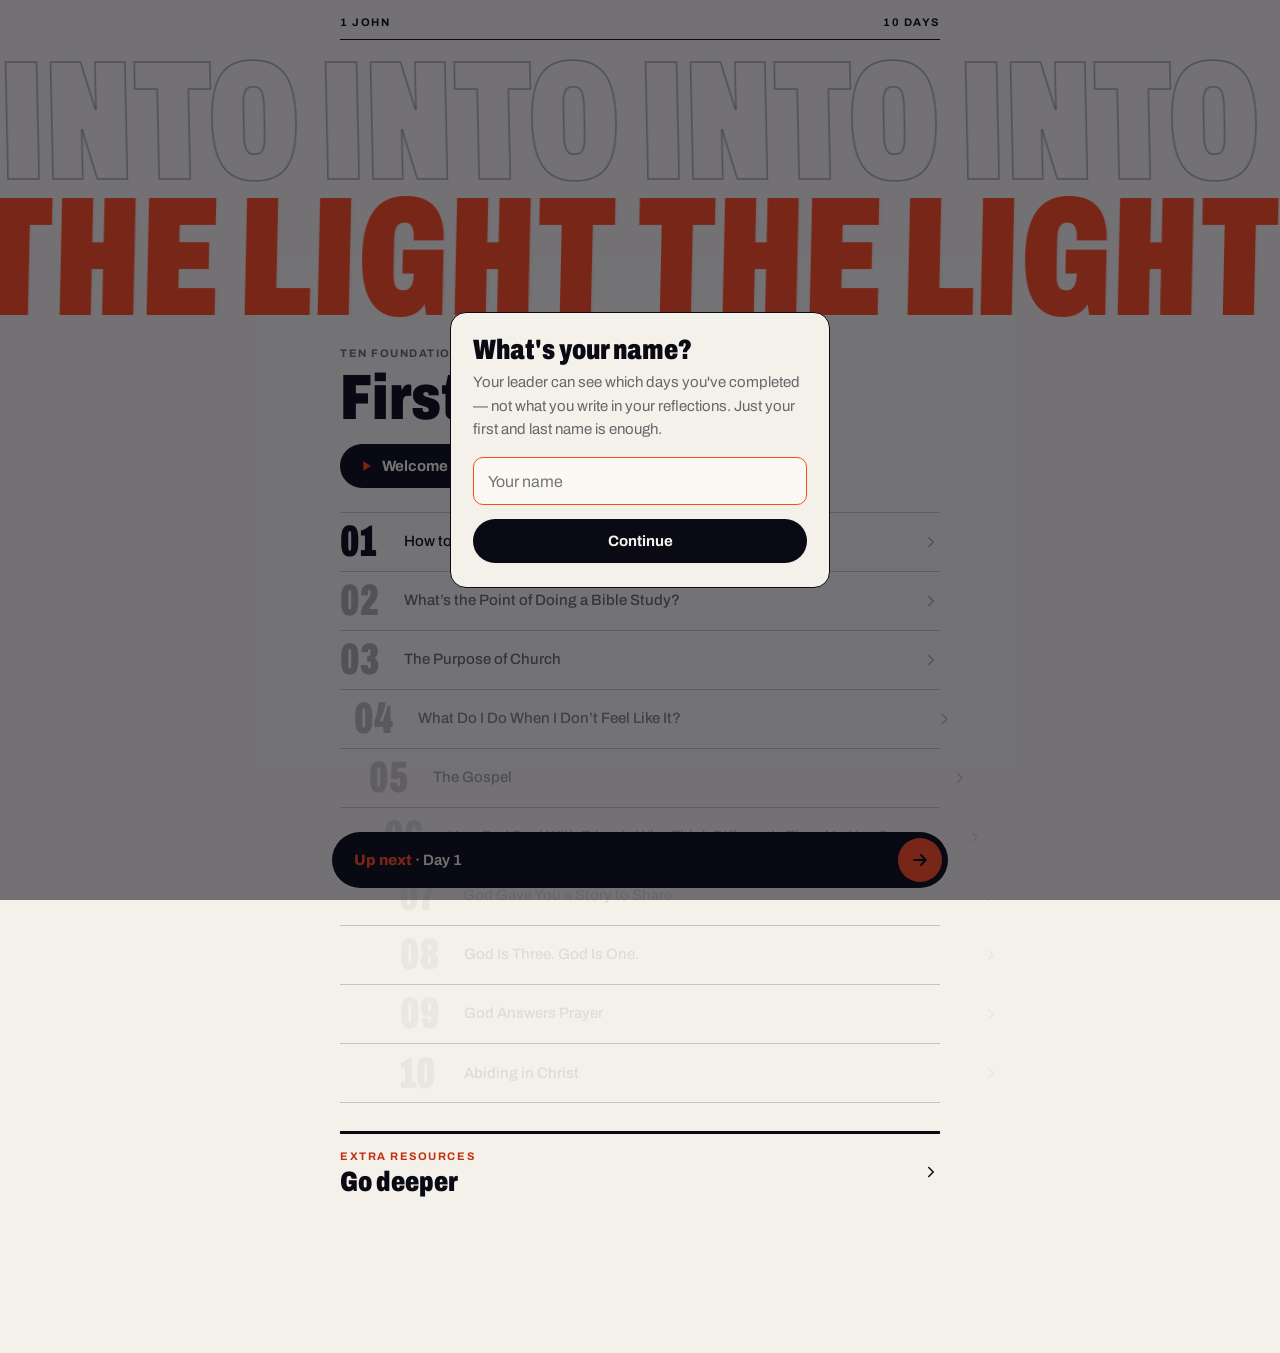
<file: index.html>
<!DOCTYPE html>
<html lang="en">
<head>
<meta charset="UTF-8">
<meta name="viewport" content="width=device-width, initial-scale=1, viewport-fit=cover">
<title>First 10 Days &mdash; A Bible Study</title>
<meta name="description" content="A 10-day Bible study walking through 1 John.">
<meta name="theme-color" content="#F4F1EA">

<link rel="manifest" href="manifest.json">
<link rel="icon" href="icons/favicon-32.png" sizes="32x32">
<link rel="icon" href="icons/icon-192.png" sizes="192x192">
<link rel="apple-touch-icon" href="icons/apple-touch-icon.png">
<meta name="apple-mobile-web-app-capable" content="yes">
<meta name="apple-mobile-web-app-status-bar-style" content="default">
<meta name="apple-mobile-web-app-title" content="First 10 Days">

<link rel="preconnect" href="https://fonts.googleapis.com">
<link rel="preconnect" href="https://fonts.gstatic.com" crossorigin>
<link href="https://fonts.googleapis.com/css2?family=Archivo:wdth,wght@62..125,100..900&family=Courier+Prime&display=swap" rel="stylesheet">

<link rel="stylesheet" href="style.css">
</head>
<body>
<div id="app"></div>

<script src="data.js"></script>
<script src="tracking-config.js"></script>
<script src="format.js"></script>
<script src="motion.js"></script>
<script src="app.js"></script>
</body>
</html>
</file>
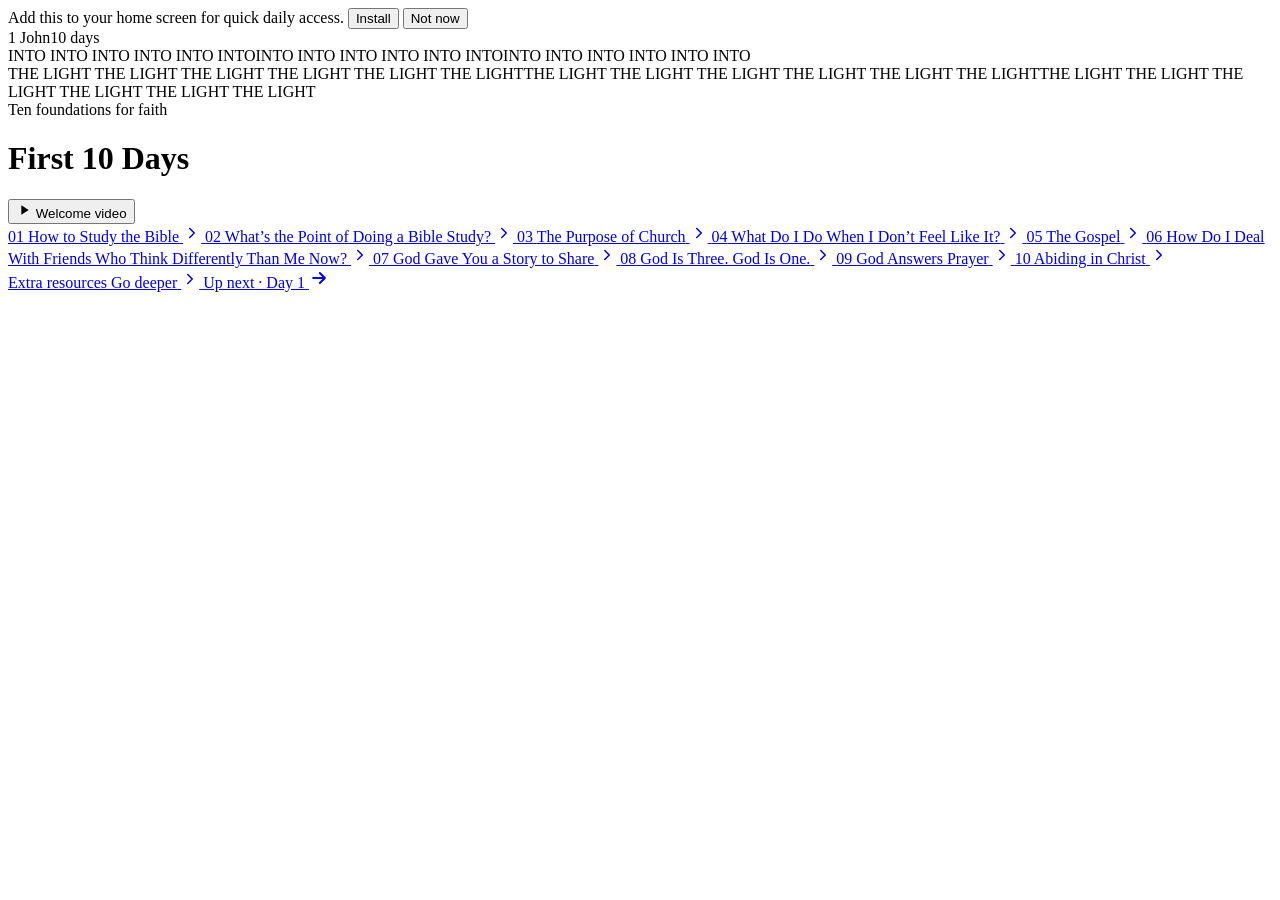
<file: tests/boot-sw.html>
<!DOCTYPE html>
<html lang="en">
<head>
<meta charset="UTF-8">
<title>First 10 Days — service worker registration</title>
</head>
<body>
<div id="app"></div>

<script>
  // Stand in for the browser's service worker so the test can see what
  // the app asks to register (this machine's browsers refuse real ones).
  window.__swCalls = [];
  Object.defineProperty(navigator, 'serviceWorker', {
    configurable: true,
    value: { register: (url) => { window.__swCalls.push(url); return Promise.resolve({}); } }
  });
</script>
<script src="../data.js"></script>
<script src="../format.js"></script>
<script src="../motion.js"></script>
<script src="../app.js"></script>
</body>
</html>
</file>
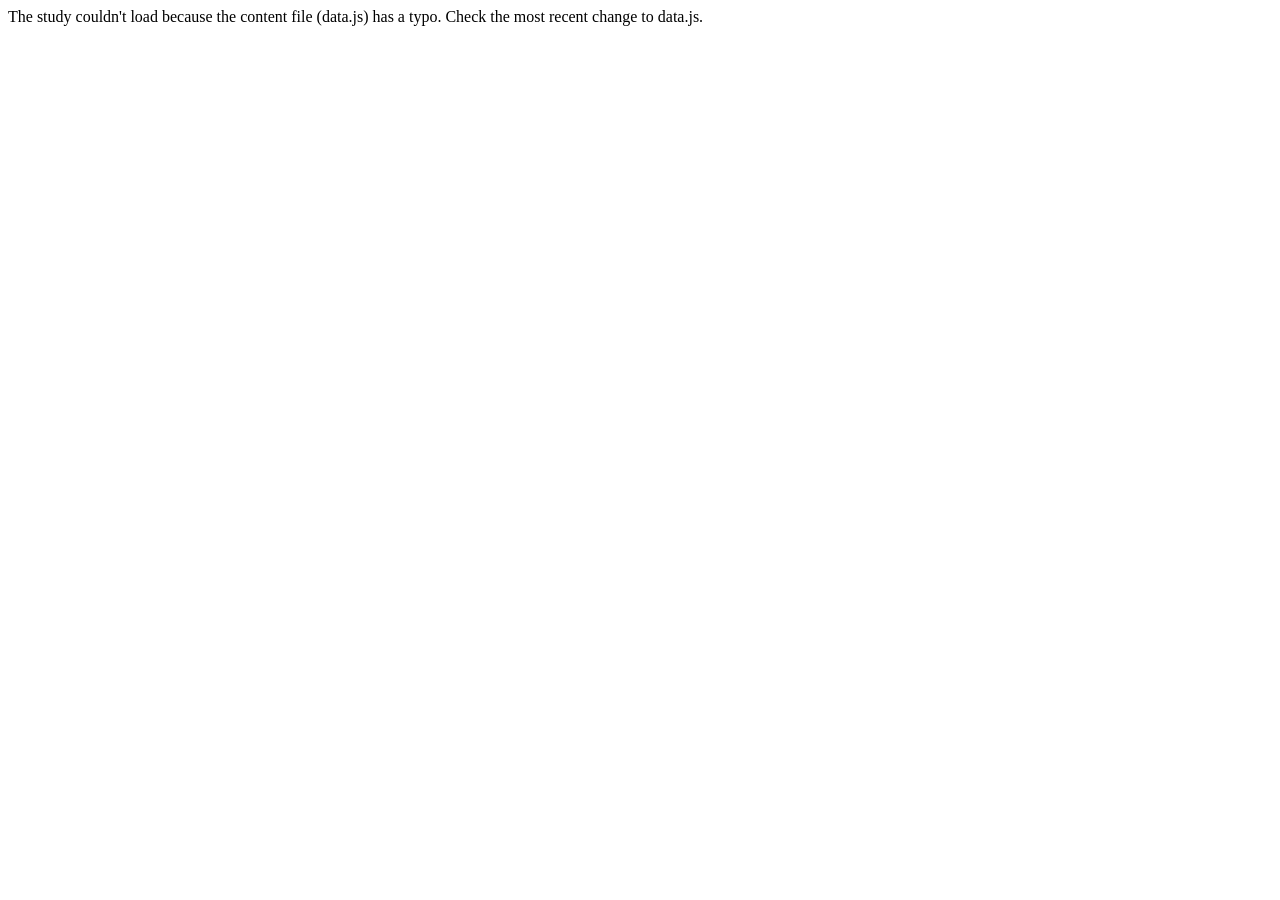
<file: tests/broken-data.html>
<!DOCTYPE html>
<html lang="en">
<head>
<meta charset="UTF-8">
<title>First 10 Days — data.js missing</title>
</head>
<body>
<div id="app"></div>

<script src="../format.js"></script>
<script src="../motion.js"></script>
<script src="../app.js"></script>
</body>
</html>
</file>
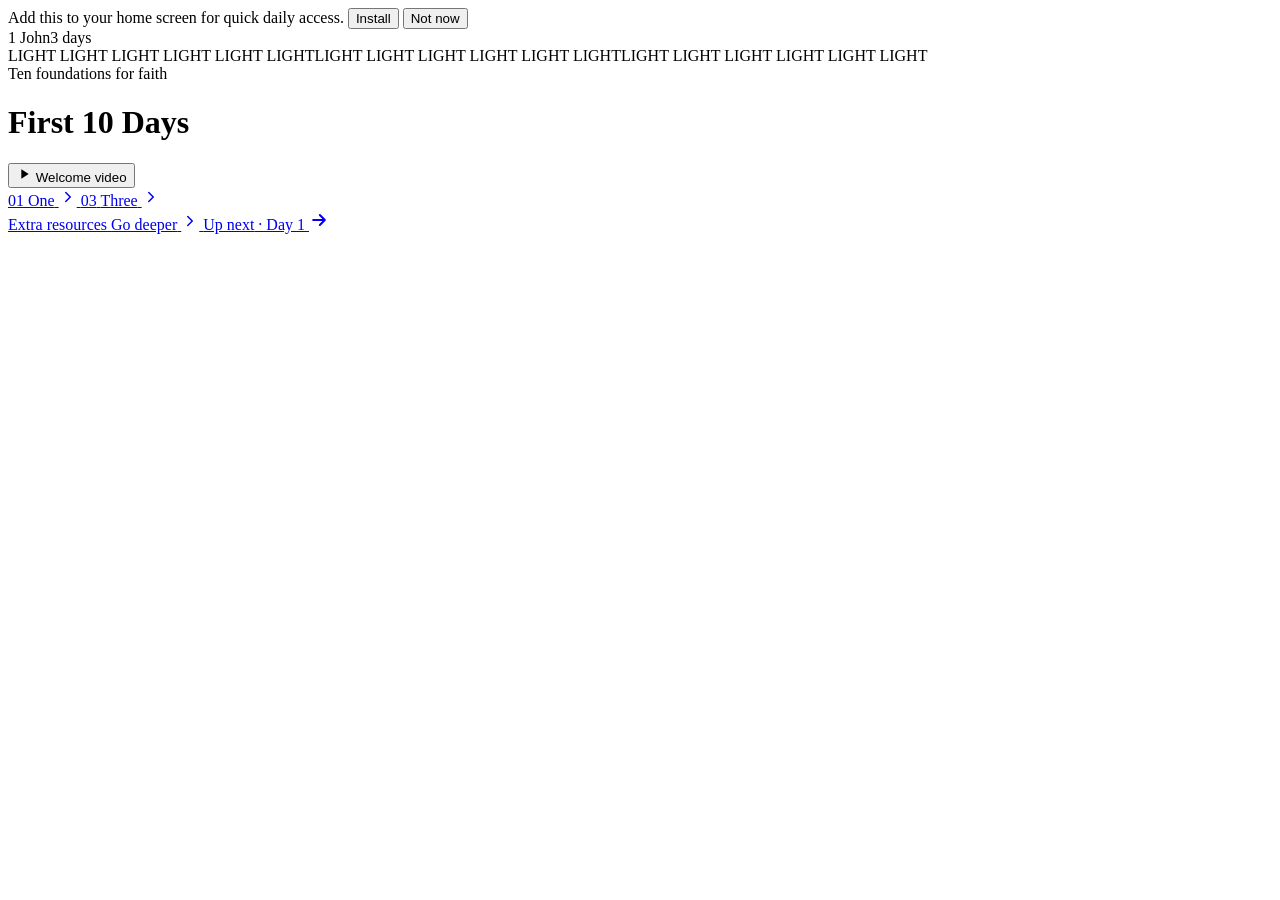
<file: tests/day-gap.html>
<!DOCTYPE html>
<html lang="en">
<head>
<meta charset="UTF-8">
<title>First 10 Days — a gap in the list of days</title>
</head>
<body>
<div id="app"></div>

<script>
  // Stands in for a data.js with a doubled comma between two days: the
  // file loads, but the list has an empty slot where a day should be, and
  // drawing the day after it fails.
  const WELCOME_VIDEO_ID = null;
  const BOOK_NAME = "1 John";
  const HOME_WORDS = ["Light"];
  const PROGRESS_SHEET_URL = "";
  const MAPS_PROMPTS = [];
  const DAYS = [
    { day: 1, passage: "1 John 1:1-4", topic: "One", study: "", reflections: [], reflectionQuestion: null },
    ,
    { day: 3, passage: "1 John 2:7-14", topic: "Three", study: "", reflections: [], reflectionQuestion: null }
  ];
  const RESOURCES = [];
</script>
<script src="../format.js"></script>
<script src="../motion.js"></script>
<script src="../app.js"></script>
</body>
</html>
</file>
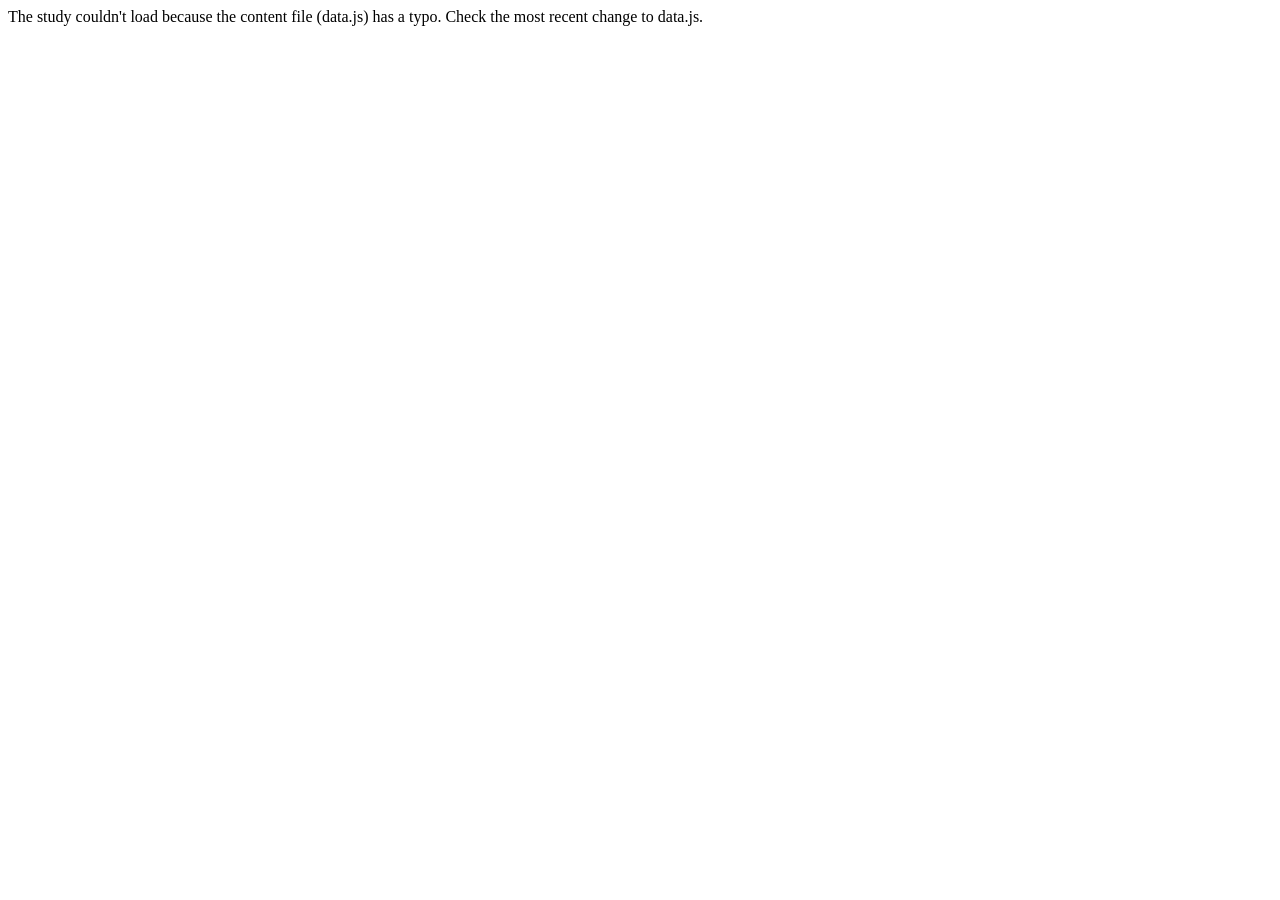
<file: tests/runtime-typo-resources.html>
<!DOCTYPE html>
<html lang="en">
<head>
<meta charset="UTF-8">
<title>First 10 Days — data.js throws after the days</title>
</head>
<body>
<div id="app"></div>

<script>
  // Stands in for a data.js whose days are fine but whose resources list
  // has a misspelled name in it: DAYS loads, RESOURCES never does.
  const WELCOME_VIDEO_ID = null;
  const BOOK_NAME = "1 John";
  const HOME_WORDS = ["Light"];
  const PROGRESS_SHEET_URL = "";
  const MAPS_PROMPTS = [];
  const DAYS = [{ day: 1, passage: "1 John 1:1-4", topic: "Test", study: "", reflections: [], reflectionQuestion: null }];
  const RESOURCES = [TYPO_NOT_DEFINED];
</script>
<script src="../format.js"></script>
<script src="../motion.js"></script>
<script src="../app.js"></script>
</body>
</html>
</file>
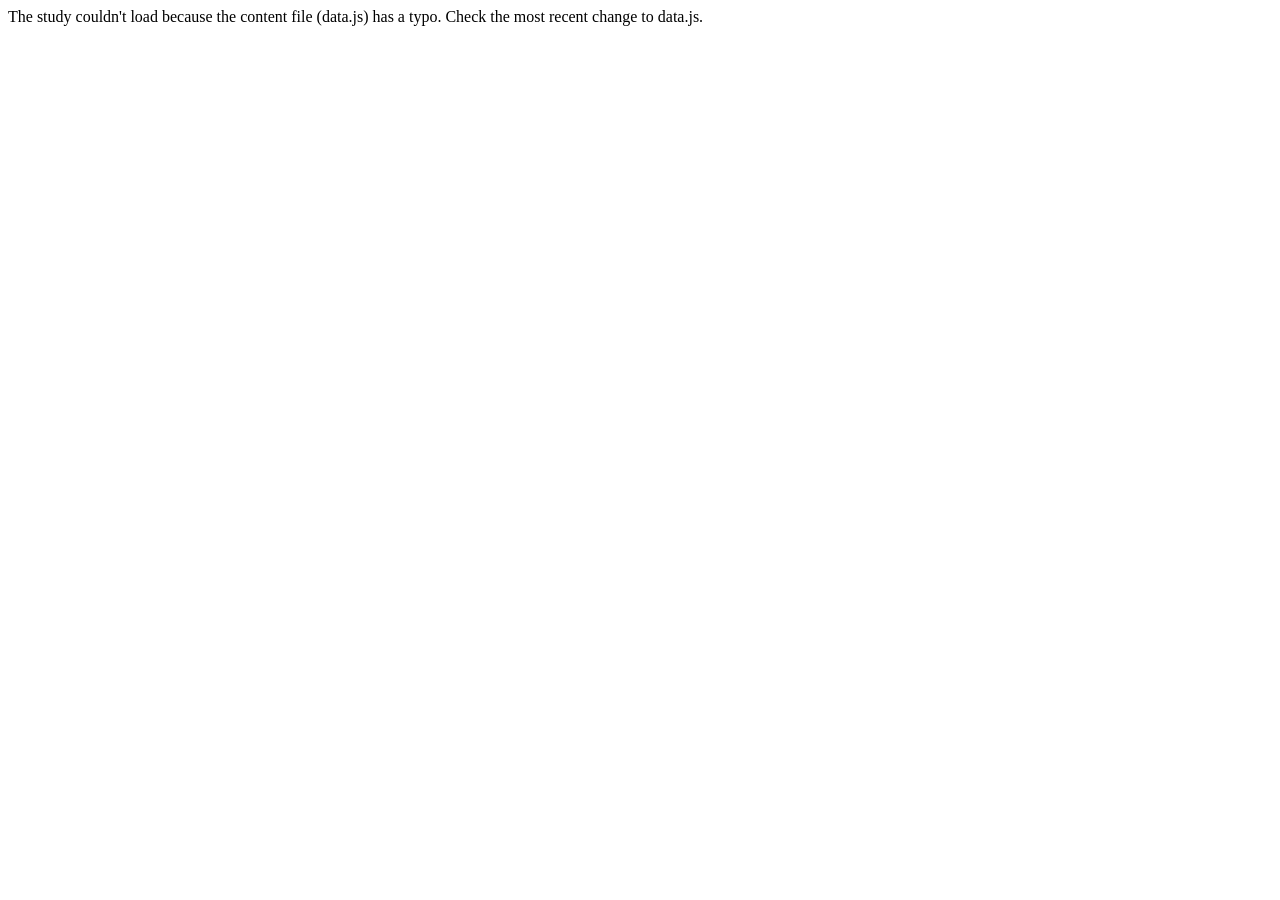
<file: tests/runtime-typo.html>
<!DOCTYPE html>
<html lang="en">
<head>
<meta charset="UTF-8">
<title>First 10 Days — data.js throws while loading</title>
</head>
<body>
<div id="app"></div>

<script>
  // Stands in for a data.js with a misspelled name in it: the file parses,
  // but throws while running, which leaves DAYS permanently uninitialized.
  const DAYS = [TYPO_NOT_DEFINED];
</script>
<script src="../format.js"></script>
<script src="../motion.js"></script>
<script src="../app.js"></script>
</body>
</html>
</file>
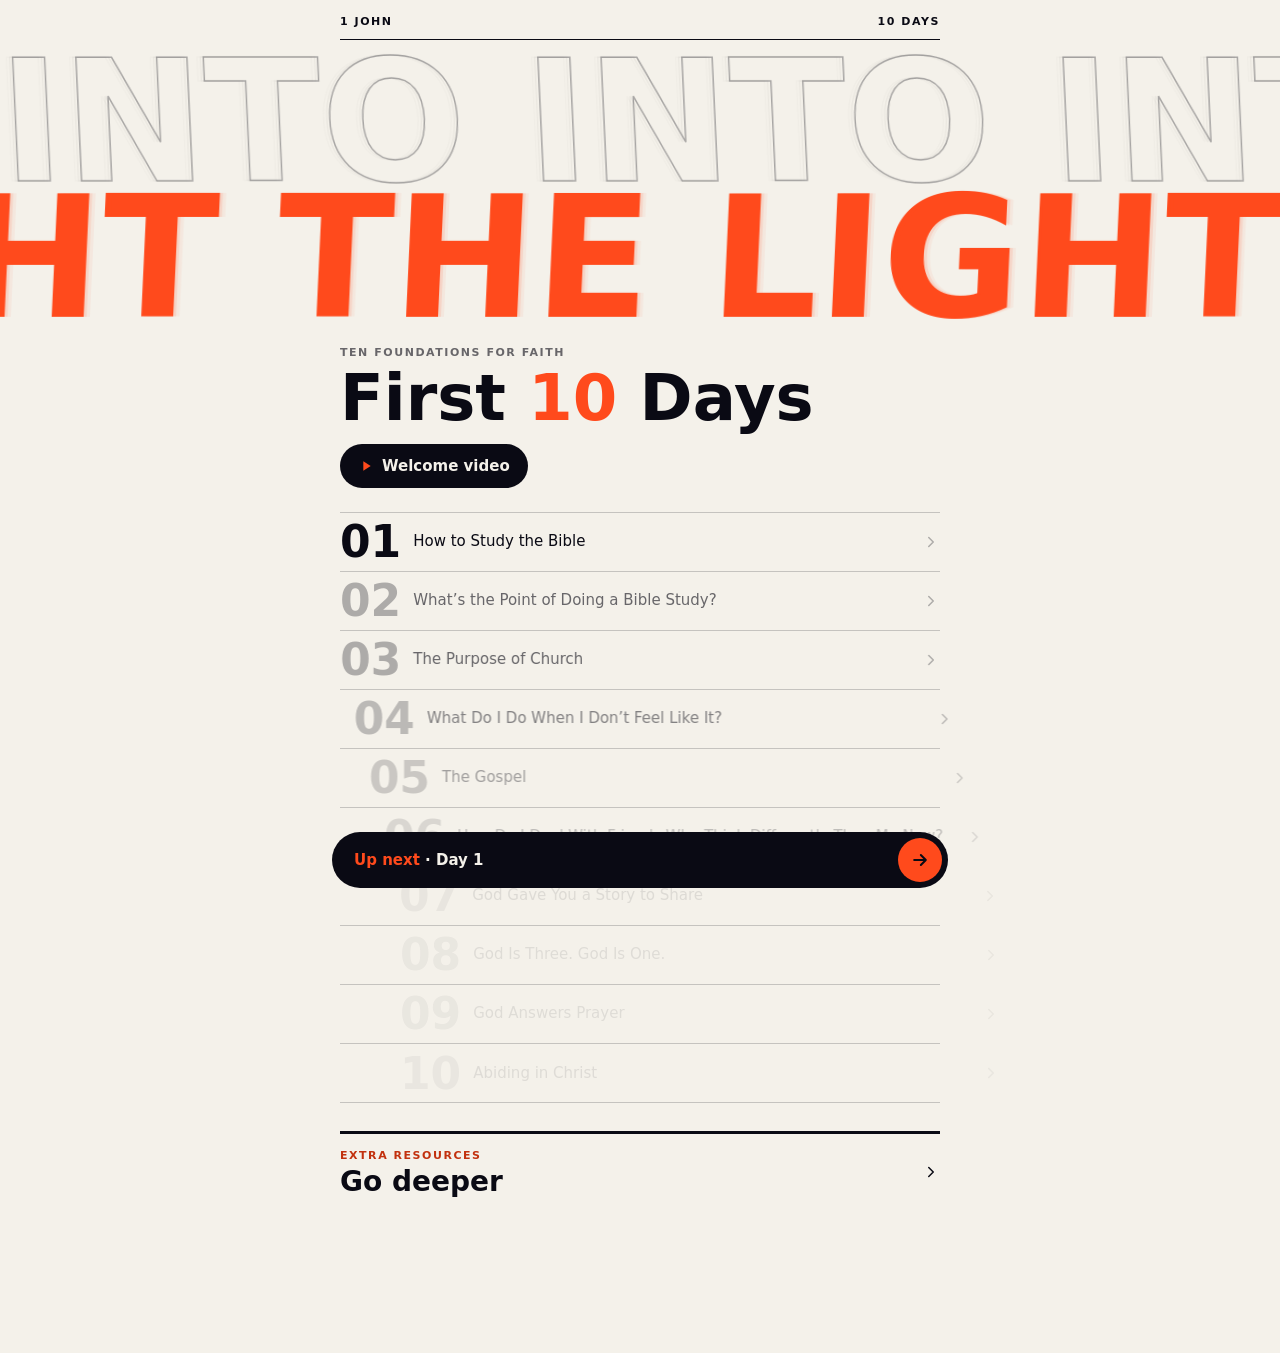
<file: tests/word-rows.html>
<!DOCTYPE html>
<html lang="en">
<head>
<meta charset="UTF-8">
<meta name="viewport" content="width=device-width, initial-scale=1">
<title>First 10 Days — the giant word rows</title>
<link rel="stylesheet" href="../style.css">
</head>
<body>
<div id="app"></div>

<script>
  // The real app and stylesheet, minus the offline cache (and with no
  // tracking-config.js, so nothing is sent to the progress sheet).
  Object.defineProperty(navigator, 'serviceWorker', {
    configurable: true,
    value: { register: () => Promise.resolve({}) }
  });
</script>
<script src="../data.js"></script>
<script src="../format.js"></script>
<script src="../motion.js"></script>
<script src="../app.js"></script>
</body>
</html>
</file>
<file: style.css>
/* ==========================================================
   FIRST 10 DAYS — Stylesheet ("Poster")

   Design tokens
   - Paper          #F4F1EA  page background
   - Paper raised   #FBF9F4  answer boxes and inputs
   - Ink            #0A0A14  text, rules, primary buttons
   - Vermilion      #FF4A1C  the one accent — shapes, fills, giant
                             words, bullets. Display size only: it's
                             about 3:1 on paper, too light for small text.
   - Vermilion text #C2310E  small vermilion text and links (≈5:1)
   Text on a vermilion fill is always ink.

   Type: Archivo at three widths — 62% for the giant words and day
   numbers, 75% for titles and headings, 100% for everything you read.

   Motion: the moving parts read CSS variables that motion.js writes
   (--p, --k, --v, --va) and only ever touch transform and opacity.
   ========================================================== */

:root {
  --paper: #F4F1EA;
  --paper-raised: #FBF9F4;
  --ink: #0A0A14;
  --ink-60: rgba(10, 10, 20, 0.6);
  --ink-30: rgba(10, 10, 20, 0.3);
  --rule: rgba(10, 10, 20, 0.2);
  --vermilion: #FF4A1C;
  --vermilion-text: #C2310E;

  --font: 'Archivo', system-ui, sans-serif;
  --gutter: 20px;
  --max-width: 640px;

  --ease-out: cubic-bezier(.2, .8, .2, 1);
  --ease-inout: cubic-bezier(.7, 0, .2, 1);
}

* { box-sizing: border-box; }

/* Nothing scrolls sideways. "clip" does that without turning the page into
   its own scrolling box, which would stop anything (like Day 5's bridge
   drawing) from staying pinned at the top; older browsers use "hidden". */
html, body {
  margin: 0;
  padding: 0;
  overflow-x: hidden;
  overflow-x: clip;
}

/* Biró Script (ingoFonts, Ingo Zimmermann), used with permission: the
   handwriting in Day 5's bridge drawing. */
@font-face {
  font-family: 'Biro Script';
  src: url('fonts/biro-script.otf') format('opentype');
  font-display: swap;
}

html { -webkit-text-size-adjust: 100%; }

body {
  min-height: 100vh;
  min-height: 100dvh;
  background: var(--paper);
  color: var(--ink);
  font-family: var(--font);
  font-size: 16px;
  line-height: 1.5;
  -webkit-font-smoothing: antialiased;
}

h1, h2, h3 {
  margin: 0;
  font-family: inherit;
  color: var(--ink);
}

a { color: inherit; }

#app {
  max-width: var(--max-width);
  margin: 0 auto;
  padding:
    calc(14px + env(safe-area-inset-top))
    max(var(--gutter), env(safe-area-inset-right))
    calc(48px + env(safe-area-inset-bottom))
    max(var(--gutter), env(safe-area-inset-left));
  min-height: 100vh;
  min-height: 100dvh;
}

:focus-visible {
  outline: 2px solid var(--vermilion-text);
  outline-offset: 3px;
}

:focus:not(:focus-visible) { outline: none; }

/* ---------- Type ---------- */

.t-giant {
  font-stretch: 62%;
  font-weight: 900;
  line-height: .9;
}

.t-condensed {
  font-stretch: 75%;
  font-weight: 900;
  line-height: .95;
}

.label {
  font-weight: 700;
  font-size: 11px;
  letter-spacing: .14em;
  text-transform: uppercase;
}

/* ---------- Buttons ---------- */

.btn-pill {
  display: inline-flex;
  align-items: center;
  justify-content: center;
  gap: 8px;
  min-height: 44px;
  padding: 0 18px;
  border: none;
  border-radius: 999px;
  background: var(--ink);
  color: var(--paper);
  font-family: var(--font);
  font-size: 15px;
  font-weight: 700;
  text-decoration: none;
  cursor: pointer;
}

.btn-pill--accent {
  background: var(--vermilion);
  color: var(--ink);
}

/* ---------- Masthead ---------- */

.masthead {
  display: flex;
  justify-content: space-between;
  gap: 12px;
  padding-bottom: 8px;
}

.masthead-rule {
  height: 1.5px;
  background: var(--ink);
  transform-origin: left;
}

/* ---------- Giant word rows ----------
   Full-bleed rows of repeated words that slide as you scroll and smear
   when you scroll fast. Purely decorative (aria-hidden in the markup). */

.word-rows {
  position: relative;
  width: 100vw;
  margin-left: calc(50% - 50vw);
  overflow: hidden;
  pointer-events: none;
}

.word-row {
  position: relative;
  white-space: nowrap;
}

.word-row--outline {
  color: transparent;
  -webkit-text-stroke: 1.5px rgba(10, 10, 20, 0.32);
}

.word-row--solid { color: var(--vermilion); }

[data-drift="left"] {
  --dir: 1;
  transform: translateX(calc(var(--p, 0) * -150px)) skewX(calc(var(--v, 0) * -12deg));
}

/* The red rows end flush with the right edge, mirroring the outlined rows
   that start flush with the left, so each can slide in from its own side
   and settle against it. The row is sized to its text, so 100% here is
   the text's width. */
[data-drift="right"] {
  --dir: -1;
  width: max-content;
  transform: translateX(calc(100vw - 100% + var(--p, 0) * 150px)) skewX(calc(var(--v, 0) * 12deg));
}

/* The smear: two faint copies that trail the row only while it's moving fast. */
.word-ghost {
  position: absolute;
  left: 0;
  top: 0;
}

.word-ghost--1 {
  opacity: calc(var(--va, 0) * .5);
  transform: translateX(calc(var(--v, 0) * var(--dir) * 14px));
}

.word-ghost--2 {
  opacity: calc(var(--va, 0) * .25);
  transform: translateX(calc(var(--v, 0) * var(--dir) * 28px));
}

/* Pull quotes slide in once when reached. Without motion (Reduce Motion,
   or if motion.js never ran) they're simply there. */
.motion-on [data-reveal]:not(.is-revealed) {
  transform: translateX(46px);
  opacity: .25;
}

.motion-on [data-reveal] {
  transition: transform 700ms var(--ease-out), opacity 700ms var(--ease-out);
}

/* Promote only the moving layers that are actually on screen. */
.motion-on [data-drift].is-active,
.motion-on [data-slide-in].is-active {
  will-change: transform;
}

/* ---------- Pages and the transitions between them ----------
   During a transition the outgoing page is pinned in place underneath
   (see freezeView in app.js) while the new one arrives on top. */

.view {
  position: relative;
  z-index: 1;
}

.view--leaving {
  z-index: 0;
  pointer-events: none;
}

/* The copies of the day number that fly between pages. */
.fly-num {
  pointer-events: none;
  will-change: transform, opacity;
}

/* ---------- Home ---------- */

/* Room at the bottom so the Up next bar never covers the last row. */
.view--home { padding-bottom: 96px; }

.view--home .word-rows {
  margin-top: 6px;
  font-size: clamp(96px, 30vw, 170px);
}

.word-row-wrap + .word-row-wrap { margin-top: -0.1em; }

.home-hero { margin-top: 10px; }

.home-eyebrow { color: var(--ink-60); }

.home-title {
  margin-top: 6px;
  font-size: clamp(40px, 12vw, 64px);
}

.home-title .ten { color: var(--vermilion); }

.home-welcome { margin: 16px 0 24px; }

.welcome-pill svg { color: var(--vermilion); }

.day-list { border-bottom: 1px solid var(--rule); }

.day-row {
  display: block;
  min-height: 58px;
  border-top: 1px solid var(--rule);
  color: var(--ink);
  text-decoration: none;
}

.day-row-inner {
  display: flex;
  align-items: center;
  gap: 12px;
  min-height: 58px;
  padding: 6px 0;
}

/* Rows slide in from the right as they come up the screen. */
.motion-on [data-slide-in] {
  transform: translateX(calc(var(--k, 0) * 60px));
  opacity: calc(1 - var(--k, 0) * .85);
}

.day-num {
  flex: 0 0 52px;
  font-size: 44px;
  color: var(--ink-30);
}

.day-row[data-state="done"] .day-num { color: var(--vermilion); }
.day-row[data-state="next"] .day-num { color: var(--ink); }

.day-topic {
  flex: 1 1 auto;
  min-width: 0;
  font-size: 15px;
  font-weight: 500;
  line-height: 1.3;
  display: -webkit-box;
  -webkit-line-clamp: 2;
  -webkit-box-orient: vertical;
  overflow: hidden;
}

.day-row[data-state="later"] .day-topic { color: var(--ink-60); }

.day-mark {
  flex: 0 0 auto;
  display: flex;
  color: var(--ink-30);
}

.day-row[data-state="done"] .day-mark { color: var(--vermilion-text); }

.signpost {
  display: flex;
  align-items: center;
  justify-content: space-between;
  gap: 12px;
  min-height: 64px;
  margin-top: 28px;
  padding: 14px 0;
  border-top: 3px solid var(--ink);
  color: var(--ink);
  text-decoration: none;
}

.signpost .label {
  display: block;
  color: var(--vermilion-text);
}

.signpost-title {
  display: block;
  margin-top: 4px;
  font-size: 28px;
}

.signpost-mark { display: flex; }

.change-name {
  display: block;
  min-height: 44px;
  margin: 18px auto 0;
  border: none;
  background: none;
  color: var(--ink-60);
  font: 500 14px var(--font);
  text-decoration: underline;
  cursor: pointer;
}

/* The Up next bar sits in thumb reach at the bottom of the screen. */
.up-next {
  position: fixed;
  left: 12px;
  right: 12px;
  bottom: calc(12px + env(safe-area-inset-bottom));
  z-index: 50;
  max-width: 616px;
  min-height: 56px;
  margin: 0 auto;
  padding: 6px 6px 6px 22px;
  display: flex;
  align-items: center;
  justify-content: space-between;
  gap: 12px;
  border-radius: 999px;
  background: var(--ink);
  color: var(--paper);
  font-size: 15px;
  font-weight: 600;
  text-decoration: none;
}

.up-next-label {
  color: var(--vermilion);
  font-weight: 800;
}

.up-next-go {
  flex: 0 0 44px;
  height: 44px;
  display: flex;
  align-items: center;
  justify-content: center;
  border-radius: 50%;
  background: var(--vermilion);
  color: var(--ink);
}

.up-next--done {
  justify-content: center;
  gap: 10px;
  padding: 6px 22px;
}

.up-next--done svg { color: var(--vermilion); }

/* ---------- Day page ---------- */

.back-link {
  display: inline-flex;
  align-items: center;
  gap: 6px;
  min-height: 44px;
  margin: -6px 0 2px;
  color: var(--ink-60);
  font-size: 14px;
  font-weight: 600;
  text-decoration: none;
}

.day-header {
  position: relative;
  min-height: calc(clamp(110px, 34vw, 170px) * .95);
  margin-top: 6px;
}

.view--day .word-rows { font-size: clamp(84px, 24vw, 150px); }

/* The big day number sits in front of the sliding rows. */
.day-big-num {
  position: absolute;
  left: 0;
  top: calc(50% - .45em);
  z-index: 1;
  font-size: clamp(110px, 34vw, 170px);
  color: var(--ink);
  pointer-events: none;
}

.day-title {
  margin-top: 10px;
  font-size: clamp(32px, 9.5vw, 52px);
}

.read-callout {
  margin-top: 20px;
  padding-top: 12px;
  border-top: 3px solid var(--ink);
}

.read-callout .label { color: var(--vermilion-text); }

.read-callout p,
.read-callout li {
  margin: 8px 0 0;
  font-size: 17px;
  line-height: 1.5;
  font-weight: 500;
}

.read-callout a,
.study a {
  color: var(--vermilion-text);
  font-weight: 600;
  text-decoration-thickness: 1.5px;
  text-underline-offset: 3px;
}

.study { margin-top: 8px; }

/* A word too long for the screen (a long name in a pull quote, a pasted
   web address) breaks onto the next line instead of running off the edge. */
.read-callout,
.study {
  overflow-wrap: break-word;
}

.study p,
.study li {
  font-size: 18px;
  line-height: 1.65;
  color: rgba(10, 10, 20, 0.88);
}

.study p { margin: 0 0 .9em; }

.study li { margin-bottom: .4em; }

/* Study headings come from the formatter without the .t-condensed class,
   so they take its look here. */
.study-h,
.section-h {
  margin: 30px 0 12px;
  padding-top: 14px;
  border-top: 1px solid var(--rule);
  font-size: 26px;
  font-stretch: 75%;
  font-weight: 900;
  line-height: .95;
}

.study-ul {
  margin: 0 0 1em;
  padding-left: 1.3em;
  list-style: square;
}

.study-ul li::marker { color: var(--vermilion); }

.study-ol {
  margin: 0 0 1em;
  padding-left: 1.5em;
}

.study-ol li::marker {
  color: var(--ink);
  font-weight: 900;
}

/* Pull quotes: poster-size, with a vermilion bar underneath. */
.pull {
  margin: 22px 0 28px;
  font-size: clamp(52px, 16vw, 88px);
  font-stretch: 75%;
  font-weight: 900;
  line-height: .86;
  color: var(--ink);
}

.pull p {
  margin: 0;
  font-size: inherit;
  line-height: inherit;
  color: inherit;
}

.pull::after {
  content: '';
  display: block;
  width: 62%;
  height: 8px;
  margin-top: 12px;
  background: var(--vermilion);
}

.study-placeholder {
  margin-top: 16px;
  padding: 18px;
  border: 1.5px dashed var(--rule);
  border-radius: 10px;
  color: var(--ink-60);
  font-size: 16px;
}

.reflection { margin-top: 18px; }

.reflection label {
  display: block;
  font-size: 17px;
  font-weight: 700;
}

.reflection .prompt {
  margin-top: 4px;
  color: var(--ink-60);
  font-size: 15px;
  line-height: 1.45;
}

/* A choices question: bubbles to tap, in a loose cluster rather than a
   list. Each sits at its own slight tilt and height (app.js sets --tilt
   and --lift); a picked bubble fills orange and straightens up. */
.bubbles {
  display: flex;
  flex-wrap: wrap;
  justify-content: center;
  gap: 10px 8px;
  margin: 16px 0 6px;
  padding: 6px 0;
}

.bubble {
  min-height: 44px;
  padding: 8px 16px;
  border: 1.5px solid var(--ink);
  border-radius: 999px;
  background: var(--paper-raised);
  color: var(--ink);
  font-family: var(--font);
  font-size: 15px;
  font-weight: 600;
  line-height: 1.2;
  cursor: pointer;
  transform: translateY(var(--lift, 0)) rotate(var(--tilt, 0));
  transition: transform 260ms cubic-bezier(.3, 1.5, .5, 1), background-color 160ms, border-color 160ms;
}

.bubble[aria-pressed="true"] {
  border-color: var(--vermilion);
  background: var(--vermilion);
  transform: translateY(var(--lift, 0)) scale(1.06);
}

.bubble small {
  display: block;
  margin-top: 1px;
  font-size: 12px;
  font-weight: 500;
  opacity: .75;
}

.bubble--other { border-style: dashed; }
.bubble--other[aria-pressed="true"] { border-style: solid; }

.bubble:focus-visible {
  outline: 3px solid var(--vermilion-text);
  outline-offset: 3px;
}

/* 16px keeps iPhones from zooming in when the box gets focus. */
.reflection .bubble-other {
  display: block;
  width: 100%;
  min-height: 48px;
  margin-top: 10px;
  padding: 12px 14px;
  border: 1.5px solid var(--rule);
  border-radius: 12px;
  background: var(--paper-raised);
  color: var(--ink);
  font: 400 16px/1.4 var(--font);
}

.reflection .bubble-other[hidden] { display: none; }

@media (prefers-reduced-motion: reduce) {
  .bubble { transition: background-color 160ms, border-color 160ms; }
}

/* 16px keeps iPhones from zooming in when a box gets focus. */
.reflection textarea {
  display: block;
  width: 100%;
  min-height: 104px;
  margin-top: 8px;
  padding: 12px 14px;
  border: 1.5px solid var(--rule);
  border-radius: 10px;
  background: var(--paper-raised);
  color: var(--ink);
  font: 400 16px/1.5 var(--font);
  resize: vertical;
}

/* For questions that ask for a longer answer, like writing out your story. */
.reflection textarea.is-large { min-height: 340px; }

.reflection textarea:focus {
  outline: none;
  border-color: var(--vermilion);
}

.save-status {
  height: 18px;
  margin-top: 4px;
  color: var(--ink-60);
  font-size: 12px;
  font-weight: 600;
}

.complete-btn {
  width: 100%;
  min-height: 52px;
  margin-top: 30px;
  font-size: 16px;
}

.complete-btn.is-complete {
  background: var(--vermilion);
  color: var(--ink);
}

/* ---------- Day complete: the finish line ----------
   Shown under a completed day. Right after the tap, the two giant rows
   slam in from opposite sides, the way the home page's rows enter. */

.celebrate { margin-top: 26px; }

.celebrate-rows {
  font-size: clamp(84px, 26vw, 160px);
  /* Line the words up with the page's own edges, not the screen's. */
  padding: 0 max(var(--gutter), calc((100vw - var(--max-width)) / 2 + var(--gutter)));
}

.celebrate-row { white-space: nowrap; }

.celebrate-row + .celebrate-row { margin-top: -0.1em; }

/* The smear, like the word rows up top: two faint copies trail each word
   while it slides in, then fade away as it settles. Hidden at rest. */
.celebrate-word {
  position: relative;
  display: inline-block;
}

.celebrate-ghost {
  position: absolute;
  left: 0;
  top: 0;
  opacity: 0;
}

.celebrate-row--outline {
  color: transparent;
  -webkit-text-stroke: 2px var(--ink);
}

.celebrate-row--solid {
  color: var(--vermilion);
  text-align: right;
}

.celebrate-count {
  margin: 14px 0 0;
  font-size: 20px;
  font-stretch: 75%;
  font-weight: 900;
}

/* All ten days in a row: the done ones filled vermilion. */
.celebrate-track {
  display: grid;
  grid-template-columns: repeat(10, 1fr);
  gap: 4px;
  margin: 12px 0 0;
  padding: 0;
  list-style: none;
  color: var(--ink-60);
  font-size: 11px;
  font-weight: 700;
  font-variant-numeric: tabular-nums;
}

.celebrate-track li::after {
  content: '';
  display: block;
  height: 8px;
  margin-top: 4px;
  background: var(--rule);
  transform-origin: left;
}

.celebrate-track li.is-done { color: var(--ink); }

.celebrate-track li.is-done::after { background: var(--vermilion); }

.celebrate-next {
  display: flex;
  align-items: center;
  justify-content: space-between;
  gap: 12px;
  min-height: 64px;
  margin-top: 22px;
  padding: 10px 8px 10px 22px;
  border-radius: 32px;
  background: var(--ink);
  color: var(--paper);
  font-size: 15px;
  font-weight: 600;
  text-decoration: none;
}

.celebrate-next-topic {
  display: block;
  margin-top: 2px;
  font-size: 19px;
  font-stretch: 75%;
  font-weight: 900;
  line-height: 1.1;
}

.motion-on .celebrate--play .celebrate-row--outline {
  animation: celebrate-in-left .7s var(--ease-out) .08s both;
}

.motion-on .celebrate--play .celebrate-row--outline .celebrate-word {
  animation: celebrate-tilt-left .9s cubic-bezier(.45, 0, .25, 1) .08s both;
}

.motion-on .celebrate--play .celebrate-row--solid {
  animation: celebrate-in-right .7s var(--ease-out) .2s both;
}

.motion-on .celebrate--play .celebrate-row--solid .celebrate-word {
  animation: celebrate-tilt-right .9s cubic-bezier(.45, 0, .25, 1) .2s both;
}

.motion-on .celebrate--play .celebrate-ghost {
  animation: .8s linear both;
}

/* --dir points back the way each word came from, so the copies trail it. */
.motion-on .celebrate--play .celebrate-row--outline .celebrate-ghost { --dir: -1; animation-delay: .08s; }
.motion-on .celebrate--play .celebrate-row--solid .celebrate-ghost { --dir: 1; animation-delay: .2s; }
.motion-on .celebrate--play .celebrate-ghost--1 { animation-name: celebrate-smear-1; }
.motion-on .celebrate--play .celebrate-ghost--2 { animation-name: celebrate-smear-2; }

.motion-on .celebrate--play .celebrate-count,
.motion-on .celebrate--play .celebrate-next {
  animation: celebrate-rise .45s var(--ease-out) .5s both;
}

.motion-on .celebrate--play .is-today::after {
  animation: celebrate-fill .5s var(--ease-out) .6s both;
}

/* Reduce Motion: no sliding, just a quick fade so the moment still lands. */
html:not(.motion-on) .celebrate--play {
  animation: celebrate-fade .2s ease-out both;
}

@keyframes celebrate-in-left {
  from { transform: translateX(-100%); }
}

@keyframes celebrate-in-right {
  from { transform: translateX(100%); }
}

/* The tilt runs on the word itself, slower and gentler than the slide, so
   the word arrives still leaning and straightens up in one smooth motion. */
@keyframes celebrate-tilt-left {
  from { transform: skewX(-12deg); }
}

@keyframes celebrate-tilt-right {
  from { transform: skewX(12deg); }
}

/* The copies hold while the word is crossing the screen, then catch up
   and fade as it brakes. */
@keyframes celebrate-smear-1 {
  0%, 25% { opacity: .35; transform: translateX(calc(var(--dir) * .18em)); }
  70% { opacity: 0; transform: none; }
}

@keyframes celebrate-smear-2 {
  0%, 25% { opacity: .15; transform: translateX(calc(var(--dir) * .36em)); }
  70% { opacity: 0; transform: none; }
}

@keyframes celebrate-rise {
  from { opacity: 0; transform: translateY(12px); }
}

@keyframes celebrate-fill {
  from { transform: scaleX(0); }
}

@keyframes celebrate-fade {
  from { opacity: 0; }
}

.day-nav {
  display: flex;
  justify-content: space-between;
  gap: 12px;
  margin-top: 28px;
  padding-top: 14px;
  border-top: 1px solid var(--rule);
}

.day-nav a {
  display: inline-flex;
  align-items: center;
  gap: 6px;
  min-height: 44px;
  color: var(--ink);
  font-size: 20px;
  font-stretch: 75%;
  font-weight: 900;
  text-decoration: none;
}

/* ---------- Day page: sections, hints, and the 1-10 slider ---------- */

/* The study gets its own heavy rule and label, like the Read box, so the
   page reads READ → (MAPS) → BIBLE STUDY → questions. */
.study-label {
  margin-top: 34px;
  padding-top: 12px;
  border-top: 3px solid var(--ink);
  color: var(--vermilion-text);
}

.reflection .prompt-question {
  margin-top: 8px;
  font-size: 16px;
  font-weight: 600;
  line-height: 1.45;
}

.hint-btn {
  min-height: 44px;
  margin-top: 6px;
  padding: 0 16px;
  border: 1.5px solid var(--rule);
  border-radius: 999px;
  background: transparent;
  color: var(--vermilion-text);
  font: 700 14px var(--font);
  cursor: pointer;
}

.hint {
  margin-top: 8px;
  padding: 10px 14px;
  border-radius: 10px;
  background: rgba(255, 74, 28, 0.1);
  font-size: 15px;
  line-height: 1.45;
}

.scale { margin-top: 10px; }

.scale input[type="range"] {
  display: block;
  width: 100%;
  height: 44px;
  margin: 0;
  accent-color: var(--vermilion);
}

.scale-ends {
  display: flex;
  align-items: center;
  justify-content: space-between;
  gap: 12px;
  color: var(--ink-60);
  font-size: 13px;
  font-weight: 600;
}

.scale-value {
  color: var(--ink);
  font-size: 30px;
  font-stretch: 75%;
  font-weight: 900;
  line-height: 1;
}

/* ---------- Study effects (the ::: marks in data.js) ----------
   Every effect shows its finished state when there's no motion (Reduce
   Motion, or before motion.js runs). Under .motion-on it plays once it
   scrolls into view (.is-revealed). Only transform and opacity animate. */

.study-ul--sub {
  margin: .35em 0 .2em;
  padding-left: 1.2em;
  list-style: disc;
}

.study .study-ul--sub li { margin-bottom: .2em; }

.study-ul--sub li::marker { color: var(--ink-30); }

/* A Bible verse, set apart. */
.scripture {
  margin: 22px 0 26px;
  padding: 2px 0 2px 18px;
  border-left: 4px solid var(--vermilion);
}

.study .scripture p {
  margin: 0;
  font-size: 19px;
  font-style: italic;
  line-height: 1.55;
}

.scripture strong {
  color: var(--vermilion-text);
  font-size: .7em;
  font-style: normal;
  vertical-align: .35em;
}

.scripture cite,
.fx-reveal cite {
  display: block;
  margin-top: 10px;
  color: var(--vermilion-text);
  font-size: 12px;
  font-style: normal;
  font-weight: 700;
  letter-spacing: .14em;
  text-transform: uppercase;
}

.fx-reveal cite::before { content: '— '; }

/* An embedded video, 16:9. */
.video-embed {
  position: relative;
  margin: 18px 0 24px;
  aspect-ratio: 16 / 9;
  overflow: hidden;
  border-radius: 12px;
  background: var(--ink);
}

.video-embed iframe {
  position: absolute;
  inset: 0;
  width: 100%;
  height: 100%;
  border: 0;
}

/* Day 1 — two contexts, one at a time. */
.fx-swap { margin: 22px 0 26px; }

.swap-tabs {
  display: flex;
  gap: 4px;
  padding: 4px;
  border-radius: 999px;
  background: rgba(10, 10, 20, 0.07);
}

.swap-tab {
  flex: 1;
  min-height: 44px;
  padding: 0 10px;
  border: 0;
  border-radius: 999px;
  background: transparent;
  color: var(--ink-60);
  font: 700 15px var(--font);
  cursor: pointer;
}

.swap-tab[aria-pressed="true"] {
  background: var(--ink);
  color: var(--paper);
}

/* Both panels share one grid cell, so the box is as tall as the longer
   one and swapping never makes the page jump. */
.swap-panels {
  display: grid;
  margin-top: 12px;
}

.swap-panel {
  grid-area: 1 / 1;
  padding: 18px 18px 2px;
  border: 1.5px solid var(--ink);
  border-radius: 14px;
  background: var(--paper-raised);
  opacity: 0;
  transform: translateX(28px);
  pointer-events: none;
  transition: opacity 260ms var(--ease-out), transform 380ms var(--ease-out);
}

.swap-panel[data-panel="1"] {
  border-color: var(--vermilion);
  transform: translateX(-28px);
}

.swap-panel.is-on {
  opacity: 1;
  transform: none;
  pointer-events: auto;
}

/* Day 1 — a card with two sides that flips over when tapped. Both sides
   share one grid cell, so the card is as tall as the longer side. */
.fx-flip {
  margin: 24px 0 28px;
  border-radius: 16px;
  perspective: 1100px;
  cursor: pointer;
  -webkit-tap-highlight-color: transparent;
}

.fx-flip:focus { outline: none; }

.fx-flip:focus-visible {
  outline: 3px solid var(--vermilion);
  outline-offset: 3px;
}

.flip-inner {
  display: grid;
  transform-style: preserve-3d;
  transition: transform 700ms var(--ease-out);
}

.fx-flip.is-flipped .flip-inner { transform: rotateY(180deg); }

.flip-face {
  grid-area: 1 / 1;
  display: flex;
  flex-direction: column;
  gap: 14px;
  padding: 22px 20px 18px;
  border-radius: 16px;
  -webkit-backface-visibility: hidden;
  backface-visibility: hidden;
}

.flip-front {
  background: var(--ink);
  color: var(--paper);
}

.flip-back {
  background: var(--vermilion);
  color: var(--ink);
  transform: rotateY(180deg);
}

.study .flip-phrase {
  margin: 0;
  color: inherit;
  font-size: clamp(30px, 9vw, 40px);
  font-stretch: 75%;
  font-weight: 900;
  line-height: 1;
}

.flip-label {
  display: block;
  margin-bottom: 6px;
  font-size: 11px;
  font-weight: 700;
  letter-spacing: .14em;
  text-transform: uppercase;
}

.flip-front .flip-label { color: var(--vermilion); }

/* The study's own paragraph style would paint the card's text dark. */
.study .flip-body p {
  margin: 0 0 .6em;
  color: inherit;
  font-size: 17px;
  line-height: 1.55;
}

.study .flip-body p:last-child { margin-bottom: 0; }

.study .flip-hint {
  display: flex;
  align-items: center;
  gap: 8px;
  margin: auto 0 0;
  color: inherit;
  font-size: 13px;
  font-weight: 700;
  line-height: 1.3;
  opacity: .75;
}

.flip-hint svg {
  flex: none;
  width: 18px;
  height: 18px;
}

/* Day 2 — dark cards the student lights by pressing and holding. app.js
   sets --h on each card (0 to 1) while it's held; everything follows it. */
.fx-hold {
  display: grid;
  gap: 12px;
  margin: 24px 0 28px;
}

.hold-card {
  position: relative;
  padding: 20px 18px 16px;
  overflow: hidden;
  border-radius: 16px;
  background: var(--ink);
  color: rgba(244, 241, 234, 0.78);
  transition: color 300ms ease-out;
}

/* The light spreading out from the button across the card. */
.hold-card::before {
  content: '';
  position: absolute;
  left: 28px;
  bottom: 22px;
  width: 60px;
  height: 60px;
  border-radius: 50%;
  background: radial-gradient(circle, #FFF6EC 0%, #FFD0A4 40%, rgba(255, 140, 60, 0) 70%);
  transform: scale(calc(var(--h, 0) * 22));
  pointer-events: none;
}

.hold-card > * { position: relative; }

.hold-card.is-bright { color: rgba(10, 10, 20, 0.85); }

.study .hold-lead {
  margin: 0;
  color: inherit;
  font-size: 17px;
  line-height: 1.55;
}

/* The answer is drawn in from left to right as the light comes. */
.study .hold-answer {
  margin: 12px 0 0;
  color: var(--ink);
  font-size: 24px;
  font-stretch: 75%;
  font-weight: 900;
  line-height: 1.05;
  -webkit-mask-image: linear-gradient(90deg, #000 calc(var(--h, 0) * 130% - 30%), transparent calc(var(--h, 0) * 130%));
  mask-image: linear-gradient(90deg, #000 calc(var(--h, 0) * 130% - 30%), transparent calc(var(--h, 0) * 130%));
}

.hold-refrain { color: var(--vermilion-text); }

.hold-btn {
  display: inline-flex;
  align-items: center;
  gap: 12px;
  margin-top: 14px;
  padding: 0;
  border: 0;
  background: transparent;
  color: inherit;
  font: 700 15px var(--font);
  cursor: pointer;
  touch-action: none;
  -webkit-user-select: none;
  user-select: none;
  -webkit-touch-callout: none;
  -webkit-tap-highlight-color: transparent;
}

.hold-btn:focus { outline: none; }

.hold-btn:focus-visible {
  outline: 3px solid var(--vermilion);
  outline-offset: 3px;
  border-radius: 999px;
}

.hold-card.is-bright .hold-btn { color: var(--ink-60); }
.hold-card.is-on .hold-btn { display: none; }

.hold-ring {
  position: relative;
  width: 58px;
  height: 58px;
}

.hold-ring svg {
  width: 100%;
  height: 100%;
  transform: rotate(-90deg);
}

.hold-track {
  fill: none;
  stroke: rgba(244, 241, 234, 0.15);
  stroke-width: 4;
}

.hold-fill {
  fill: none;
  stroke: var(--vermilion);
  stroke-width: 4;
  stroke-linecap: round;
  stroke-dasharray: 157;
  stroke-dashoffset: 157;
}

.hold-core {
  position: absolute;
  inset: 13px;
  border-radius: 50%;
  background: radial-gradient(circle, #FFE7C2, #FF8A3C);
  box-shadow: 0 0 14px rgba(255, 140, 60, 0.7);
  transform: scale(calc(.7 + var(--h, 0) * .5));
}

/* Day 2 — a dark panel that fills with light. */
.fx-light {
  position: relative;
  margin: 26px 0 30px;
  padding: 28px 22px 6px;
  overflow: hidden;
  border-radius: 16px;
  background: var(--ink);
}

.light-glow {
  position: absolute;
  left: -30%;
  bottom: -70%;
  width: 160%;
  aspect-ratio: 1;
  border-radius: 50%;
  background: radial-gradient(circle, rgba(255, 74, 28, 0.55) 0%, rgba(255, 150, 70, 0.22) 38%, rgba(255, 74, 28, 0) 66%);
}

.light-body { position: relative; }

.study .fx-light p {
  margin: 0 0 1.3em;
  color: rgba(244, 241, 234, 0.78);
  font-size: 17px;
  line-height: 1.55;
}

.fx-light strong {
  display: block;
  margin-top: 6px;
  color: var(--paper);
  font-size: 23px;
  font-stretch: 75%;
  font-weight: 900;
  line-height: 1.1;
  text-shadow: 0 0 22px rgba(255, 74, 28, 0.65);
}

.motion-on .fx-light .light-glow {
  opacity: 0;
  transform: scale(.35);
}

.motion-on .fx-light.is-revealed .light-glow {
  opacity: 1;
  transform: none;
  transition: opacity 1800ms var(--ease-out), transform 2600ms var(--ease-out);
}

.motion-on .fx-light .light-body p {
  opacity: 0;
  transform: translateY(14px);
}

.motion-on .fx-light.is-revealed .light-body p {
  opacity: 1;
  transform: none;
  transition: opacity 700ms var(--ease-out), transform 700ms var(--ease-out);
}

.motion-on .fx-light.is-revealed .light-body p:nth-child(2) { transition-delay: 600ms; }
.motion-on .fx-light.is-revealed .light-body p:nth-child(3) { transition-delay: 1200ms; }
.motion-on .fx-light.is-revealed .light-body p:nth-child(n+4) { transition-delay: 1800ms; }

/* Day 3 — a quote that lights up word by word as you read down it.
   --r (from motion.js) is how much of the quote has passed the reading
   line; each word fades in just as the line reaches it. */
.fx-reveal { margin: 24px 0 28px; }

.study .fx-reveal p {
  margin: 0;
  color: var(--ink);
  font-size: 21px;
  font-weight: 600;
  line-height: 1.5;
}

.motion-on .fx-reveal .w {
  opacity: clamp(.14, calc(1 + (var(--r, 1) * var(--n) - var(--i)) / 4), 1);
}

/* Day 3 — a quote typed onto a sheet of paper as it's read. app.js tips
   the page and types the letters (only transform moves); the rest of the
   quote is laid out but invisible, so the page never changes height. */
.fx-typewriter {
  margin: 26px 0 30px;
  perspective: 900px;
}

.tw-page {
  position: relative;
  padding: 24px 18px 18px 34px;
  border-radius: 4px;
  background:
    repeating-linear-gradient(to bottom, transparent 0 31px, rgba(10, 10, 20, 0.06) 31px 32px),
    #FFFDF7;
  box-shadow: 0 1px 0 rgba(10, 10, 20, 0.08), 0 22px 40px -18px rgba(10, 10, 20, 0.35);
  transform-origin: 50% 100%;
}

/* The red margin line down the left of the page. */
.tw-page::before {
  content: '';
  position: absolute;
  top: 0;
  bottom: 0;
  left: 18px;
  width: 1.5px;
  background: rgba(255, 74, 28, 0.35);
}

.study .tw-text {
  margin: 0;
  color: var(--ink);
  font: 400 17px/32px 'Courier Prime', 'Courier New', Courier, monospace;
}

.tw-untyped { visibility: hidden; }

/* A block cursor, like the carriage of a typewriter. */
.tw-caret {
  display: inline-block;
  width: .55em;
  height: 1.05em;
  margin-right: -.55em;
  background: var(--vermilion);
  opacity: .85;
  vertical-align: -.2em;
}

.is-done .tw-caret { visibility: hidden; }

/* The red-pencil line under the key phrase, drawn word by word once the
   quote is all typed. Each stroke runs one letter past its word, to bridge
   the space to the next. */
.pw { position: relative; }

.pw::after {
  content: '';
  position: absolute;
  right: -1ch;
  bottom: -3px;
  left: 0;
  height: 3px;
  background: #D23A18;
  transform: scaleX(0) rotate(-.6deg);
  transform-origin: left center;
}

.pw:first-child::after { left: -2px; border-radius: 3px 0 0 3px; }
.pw:last-child::after { right: -2px; border-radius: 0 3px 3px 0; }

.is-done .pw::after { transform: scaleX(1) rotate(-.6deg); }

.motion-on .is-done .pw::after {
  transition: transform 220ms linear;
  transition-delay: calc(var(--i) * 220ms + 700ms);
}

/* The signature: a picture with a white background, so it's multiplied
   onto the paper to leave just the ink. */
.tw-signature {
  display: block;
  width: min(170px, 50%);
  height: auto;
  margin: 12px 0 0 auto;
  mix-blend-mode: multiply;
  transform: rotate(-3deg);
}

.study .tw-name {
  margin: 12px 0 0;
  color: var(--ink);
  font-size: 18px;
  font-style: italic;
  font-weight: 600;
  text-align: right;
}

.motion-on .fx-typewriter:not(.is-done) .tw-signature,
.motion-on .fx-typewriter:not(.is-done) .tw-name { opacity: 0; }

.motion-on .fx-typewriter.is-done .tw-signature,
.motion-on .fx-typewriter.is-done .tw-name { transition: opacity 800ms var(--ease-out) 200ms; }

/* Day 3 — a dark box whose cards start scattered and line up as it scrolls
   in. app.js sets --t from 0 (scattered) to 1 (lined up); without motion
   it's never set, so the cards are simply lined up. */
.fx-together {
  position: relative;
  overflow: hidden;
  margin: 24px 0 28px;
  padding: 18px 16px;
  border-radius: 16px;
  background: var(--ink);
}

.study .together-head {
  margin: 2px 0 14px;
  color: var(--paper);
  font-size: clamp(26px, 8vw, 34px);
  font-stretch: 75%;
  font-weight: 900;
  line-height: 1;
  text-wrap: balance;
}

.together-cards {
  display: grid;
  gap: 8px;
}

.together-card {
  padding: 12px 14px;
  border-radius: 10px;
  background: var(--paper-raised);
  color: var(--ink);
  font-size: 16px;
  font-weight: 600;
  line-height: 1.35;
  opacity: calc(.55 + var(--t, 1) * .45);
  transform:
    translate(calc((1 - var(--t, 1)) * var(--dx)), calc((1 - var(--t, 1)) * var(--dy)))
    rotate(calc((1 - var(--t, 1)) * var(--r)));
}

.together-card:nth-child(5n + 1) { --dx: 40px; --dy: 30px; --r: -9deg; }
.together-card:nth-child(5n + 2) { --dx: -36px; --dy: 10px; --r: 7deg; }
.together-card:nth-child(5n + 3) { --dx: 30px; --dy: -14px; --r: 11deg; }
.together-card:nth-child(5n + 4) { --dx: -44px; --dy: -34px; --r: -6deg; }
.together-card:nth-child(5n + 5) { --dx: 34px; --dy: -48px; --r: 8deg; }

/* Day 4 — key words that fill with color, one at a time. */
.fx-terms { margin: 24px 0 28px; }

.term + .term { margin-top: 28px; }

.study .term-word {
  position: relative;
  margin: 0 0 6px;
  color: var(--ink);
  font-size: clamp(72px, 24vw, 128px);
  font-stretch: 62%;
  font-weight: 900;
  line-height: .9;
}

.term-outline {
  color: transparent;
  -webkit-text-stroke: 2px var(--ink);
}

/* The filled copy sits in a mask: the mask slides right while the word
   inside slides left by the same amount, so the color wipes across. */
.term-mask {
  position: absolute;
  top: 0;
  left: 0;
  overflow: hidden;
  white-space: nowrap;
}

.term-solid {
  display: block;
  color: var(--vermilion);
}

.motion-on .term .term-mask { transform: translateX(-101%); }
.motion-on .term .term-solid { transform: translateX(101%); }

.motion-on .term.is-revealed .term-mask,
.motion-on .term.is-revealed .term-solid {
  transform: none;
  transition: transform 1100ms var(--ease-inout) 150ms;
}

/* Day 6 — a highlighter sweeping across the verse, word by word. */
.hl {
  background: none;
  color: inherit;
}

.hl-w {
  position: relative;
  z-index: 0;
}

.hl-w::before {
  content: '';
  position: absolute;
  z-index: -1;
  top: .12em;
  right: 0;
  bottom: 0;
  left: 0;
  background: rgba(255, 74, 28, 0.3);
  transform-origin: left center;
}

/* Each word's box ends where the next begins (the space is inside the
   word), so the stroke has no darker seams where boxes would overlap. */
.hl-w:first-child::before { left: -.08em; border-radius: .1em 0 0 .1em; }
.hl-w:last-child::before { right: -.08em; border-radius: 0 .1em .1em 0; }

.motion-on .hl .hl-w::before { transform: scaleX(0); }

.motion-on .hl.is-revealed .hl-w::before {
  transform: none;
  /* About a second and a half for the whole verse, however long it is. */
  transition: transform min(220ms, calc(1500ms / var(--n))) linear;
  transition-delay: calc(var(--i) * min(220ms, calc(1500ms / var(--n))) + 200ms);
}

/* Then a red pen goes over the verse: circles, underlines, squiggles and
   double underlines, each starting where the one before stopped (app.js
   sets --delay, and --dur for the lines). */
/* A little more room between the lines, for the marks under them. */
.study .has-pen {
  position: relative;
  line-height: 1.2;
}

.pen-layer {
  position: absolute;
  inset: 0;
  pointer-events: none;
}

.pen-line {
  position: absolute;
  height: 3px;
  border-radius: 3px;
  background: #D23A18;
  transform: rotate(-.6deg);
  transform-origin: left center;
}

.pen-circle,
.pen-double,
.pen-wave {
  position: absolute;
  overflow: visible;
}

.pen-layer path {
  fill: none;
  stroke: #D23A18;
  stroke-width: 2.6;
  stroke-linecap: round;
  stroke-linejoin: round;
  vector-effect: non-scaling-stroke;
}

.pen-double path { stroke-width: 4; }

.motion-on .hl ~ .pen-layer .pen-line { transform: scaleX(0) rotate(-.6deg); }
.motion-on .hl ~ .pen-layer path { stroke-dasharray: 1; stroke-dashoffset: 1; }

.motion-on .hl.is-revealed ~ .pen-layer .pen-line {
  transform: rotate(-.6deg);
  transition: transform var(--dur) linear var(--delay);
}

.motion-on .hl.is-revealed ~ .pen-layer path { stroke-dashoffset: 0; }
.motion-on .hl.is-revealed ~ .pen-layer .pen-circle path { transition: stroke-dashoffset 650ms cubic-bezier(.5, 0, .3, 1) var(--delay); }
.motion-on .hl.is-revealed ~ .pen-layer .pen-wave path { transition: stroke-dashoffset var(--dur) linear var(--delay); }
.motion-on .hl.is-revealed ~ .pen-layer .pen-double path { transition: stroke-dashoffset 360ms cubic-bezier(.4, 0, .3, 1) var(--delay); }
.motion-on .hl.is-revealed ~ .pen-layer .pen-double path + path { transition-delay: calc(var(--delay) + 380ms); }

/* Day 7 — a sentence that types itself out. */
.study .fx-type {
  margin: 22px 0 26px;
  color: var(--ink);
  font-size: clamp(30px, 9vw, 44px);
  font-stretch: 75%;
  font-weight: 900;
  line-height: 1.05;
}

.fx-type strong { color: var(--vermilion); }

.fx-type .type-chars::after {
  content: '';
  display: inline-block;
  width: .08em;
  height: .85em;
  margin-left: .06em;
  background: var(--vermilion);
  vertical-align: -.06em;
}

.motion-on .fx-type .ch { opacity: 0; }

.motion-on .fx-type.is-revealed .ch {
  animation: type-in 1ms linear both;
  animation-delay: calc(var(--i) * 55ms + 250ms);
}

.motion-on .fx-type.is-revealed .type-chars::after {
  animation: caret 900ms steps(1) 8;
}

/* The line under it, and the button that corrects it. */
.fx-type:focus { outline: none; }
.fx-retype .retype-say { margin-bottom: 12px; }
.fx-retype .retype-btn {
  display: flex;
  width: fit-content;
  margin: 0 0 26px;
}

.fx-retype .retype-btn.is-leaving {
  overflow: hidden;
  pointer-events: none;
}
.fx-retype .retype-btn[hidden] { display: none; }

@keyframes type-in { to { opacity: 1; } }

@keyframes caret { 50% { opacity: 0; } }

/* Day 8 — the Shield of the Trinity. Tap a person to pick out their lines. */
.fx-trinity {
  margin: 8px 0 28px;
  padding: 14px 10px 12px;
  border: 1.5px solid var(--rule);
  border-radius: 16px;
  background: var(--paper-raised);
}

.fx-trinity svg {
  display: block;
  width: 100%;
  max-width: 360px;
  height: auto;
  margin: 0 auto;
  overflow: visible;
}

.tri-link {
  stroke: var(--ink);
  stroke-width: 2.5;
  transition: opacity 250ms var(--ease-out);
}

.tri-link.is { stroke: var(--vermilion); }

.tri-label {
  fill: var(--ink-60);
  font: 700 11px var(--font);
  letter-spacing: .1em;
  text-anchor: middle;
  dominant-baseline: central;
  text-transform: uppercase;
  paint-order: stroke;
  stroke: var(--paper-raised);
  stroke-width: 6px;
  transition: opacity 250ms var(--ease-out);
}

.tri-node,
.tri-god { transition: opacity 250ms var(--ease-out); }

.tri-node,
.tri-god { cursor: pointer; }

.tri-node:focus,
.tri-god:focus { outline: none; }

.tri-node:focus-visible circle { stroke: var(--vermilion); stroke-width: 4; }
.tri-god:focus-visible circle { stroke: var(--ink); stroke-width: 4; }

.tri-node circle { fill: var(--ink); }
.tri-god circle { fill: var(--vermilion); }

.tri-node text,
.tri-god text {
  fill: var(--paper);
  font: 900 16px var(--font);
  font-stretch: 75%;
  text-anchor: middle;
  dominant-baseline: central;
}

.tri-god text { font-size: 19px; }

.fx-trinity[data-focus="father"] .tri-link:not(.with-father),
.fx-trinity[data-focus="father"] .tri-label:not(.with-father),
.fx-trinity[data-focus="father"] .tri-node:not([data-person="father"]),
.fx-trinity[data-focus="son"] .tri-link:not(.with-son),
.fx-trinity[data-focus="son"] .tri-label:not(.with-son),
.fx-trinity[data-focus="son"] .tri-node:not([data-person="son"]),
.fx-trinity[data-focus="spirit"] .tri-link:not(.with-spirit),
.fx-trinity[data-focus="spirit"] .tri-label:not(.with-spirit),
.fx-trinity[data-focus="spirit"] .tri-node:not([data-person="spirit"]) { opacity: .18; }

.study .tri-caption {
  min-height: 2.9em;
  margin: 8px 6px 0;
  color: var(--ink-60);
  font-size: 15px;
  font-weight: 600;
  line-height: 1.45;
  text-align: center;
}

.motion-on .fx-trinity:not(.is-revealed) svg > * { opacity: 0; }

.motion-on .fx-trinity.is-revealed .tri-node { animation: fade-in 500ms var(--ease-out) backwards; }
.motion-on .fx-trinity.is-revealed .tri-node[data-person="son"] { animation-delay: 250ms; }
.motion-on .fx-trinity.is-revealed .tri-node[data-person="spirit"] { animation-delay: 500ms; }
.motion-on .fx-trinity.is-revealed .tri-god { animation: fade-in 500ms var(--ease-out) 850ms backwards; }
.motion-on .fx-trinity.is-revealed .tri-link,
.motion-on .fx-trinity.is-revealed .tri-label { animation: fade-in 600ms var(--ease-out) 1200ms backwards; }

@keyframes fade-in { from { opacity: 0; } }

/* Day 9 — big words stamped down one line at a time. */
.fx-stack { margin: 22px 0 28px; }

.study .stack-line {
  margin: 0;
  color: var(--ink);
  font-size: clamp(60px, 20vw, 110px);
  font-stretch: 62%;
  font-weight: 900;
  line-height: .88;
  transform-origin: 0 60%;
}

.stack-line strong { color: var(--vermilion); }

.motion-on .fx-stack .stack-line { opacity: 0; }

.motion-on .fx-stack.is-revealed .stack-line {
  animation: stamp 420ms var(--ease-out) both;
  animation-delay: calc(var(--i) * 280ms + 100ms);
}

@keyframes stamp {
  from { opacity: 0; transform: scale(1.45); }
  55% { opacity: 1; }
  to { opacity: 1; transform: none; }
}

/* Day 9 — GOD ANSWERS PRAYER, again and again (::: echo). Each line
   stacks its gathering outlines, its echoes and the solid word in one
   grid cell. The first gathers in as it scrolls (--lt, from app.js); the
   others gather in when their button is tapped (.is-on), then their
   echoes slide out: black the second time, orange after that, with two
   echoes and a pen underline for the bold word. */
.fx-echo { margin: 18px 0 26px; }

.study .echo-ln {
  display: grid;
  margin: 0;
  color: var(--ink);
  font-size: clamp(60px, 20vw, 110px);
  font-stretch: 62%;
  font-weight: 900;
  line-height: .88;
}

.echo-ln > span { grid-area: 1 / 1; }

/* The solid words sit in front of their outlines (which move, and moving
   would otherwise lift them above the words). */
.echo-solid { position: relative; z-index: 1; }

.fx-echo strong { color: var(--vermilion); }

.echo-gather,
.echo-ghost {
  color: transparent;
  -webkit-text-stroke: 1.5px var(--ink);
}

.fx-echo--orange .echo-gather,
.fx-echo--orange .echo-ghost { -webkit-text-stroke-color: var(--vermilion); }

.echo-gather { opacity: 0; }

.echo-ghost {
  opacity: .5;
  transform: translate(calc(var(--k) * 11px), calc(var(--k) * -7px));
}

.fx-echo--orange .echo-ghost { opacity: .8; }

/* The first time: outlines drift in from the side and settle into the
   words as the scroll brings them up. */
.echo-first .echo-gather {
  opacity: calc((1 - var(--lt, 1)) * .75);
  transform: translate(calc((1 - var(--lt, 1)) * var(--g) * 26px), calc((1 - var(--lt, 1)) * var(--g) * -12px));
}

.echo-first .echo-solid { opacity: calc(var(--lt, 1) * var(--lt, 1)); }

/* The button, and the words it brings in. */
.fx-echo .echo-btn {
  display: flex;
  width: fit-content;
  gap: 10px;
  min-height: 52px;
  padding: 0 24px 0 18px;
  font-size: 18px;
  font-weight: 800;
}

.echo-icon { width: 22px; height: 22px; }
.fx-echo .echo-btn[hidden] { display: none; }
.fx-echo .echo-btn.is-leaving { pointer-events: none; overflow: hidden; }

/* Its own block, so its spacing measures the same while it opens as after. */
.echo-reveal { display: flow-root; }
.echo-reveal[hidden] { display: none; }
.echo-reveal:focus { outline: none; }
.study .echo-intro { margin: 0 0 .9em; }

.motion-on .fx-echo:not(.echo-first):not(.is-on) .echo-solid { opacity: 0; }
.motion-on .fx-echo:not(.echo-first):not(.is-on) .echo-ghost { opacity: 0; transform: none; }

.motion-on .fx-echo.is-on .echo-gather {
  animation: echo-gather 950ms cubic-bezier(.2, .7, .3, 1) both;
  animation-delay: calc(var(--i) * 220ms + 100ms);
}

.motion-on .fx-echo.is-on .echo-solid {
  animation: echo-solid 950ms cubic-bezier(.55, 0, .75, .2) both;
  animation-delay: calc(var(--i) * 220ms + 100ms);
}

.motion-on .fx-echo.is-on .echo-ghost {
  transition: transform 700ms var(--ease-out), opacity 300ms linear;
  transition-delay: calc(var(--i) * 220ms + 1150ms + var(--k) * 140ms);
}

@keyframes echo-gather {
  from { opacity: 0; transform: translate(calc(var(--g) * 26px), calc(var(--g) * -12px)); }
  25% { opacity: .75; }
  to { opacity: 0; transform: none; }
}

@keyframes echo-solid {
  from { opacity: 0; }
  to { opacity: 1; }
}

/* The pen underline under the bold word, once everything has landed. */
.echo-key {
  position: relative;
  display: inline-block;
}

.echo-underline {
  position: absolute;
  left: -6%;
  bottom: -.12em;
  width: 112%;
  height: .22em;
  overflow: visible;
  pointer-events: none;
}

/* No non-scaling stroke here: with it, the drawn length stops short when
   the line is stretched wider than its 100-unit drawing. */
.echo-underline path {
  fill: none;
  stroke: var(--ink);
  stroke-width: 6;
  stroke-linecap: round;
}

.motion-on .fx-echo .echo-underline path { stroke-dasharray: 1; stroke-dashoffset: 1; }

.motion-on .fx-echo.is-on .echo-underline path {
  stroke-dashoffset: 0;
  transition: stroke-dashoffset 380ms cubic-bezier(.4, 0, .3, 1) calc(var(--n) * 220ms + 1800ms);
}

.motion-on .fx-echo.is-on .echo-underline path + path { transition-delay: calc(var(--n) * 220ms + 2200ms); }

/* Day 5 — the Gospel bridge (::: bridge). The drawing pins to the top of
   the screen while GOD, MAN, JESUS and RESPONSE scroll up under it; app.js
   draws each line (stroke-dashoffset) and writes on each label (--p) as the
   scroll reaches it. Without motion app.js shows it all at once. */
.fx-bridge { margin: 10px 0 28px; }

.bridge-stage {
  position: sticky;
  top: env(safe-area-inset-top, 0px);
  z-index: 3;
  padding: 10px 0 8px;
  background: var(--paper);
  border-bottom: 1px solid var(--rule);
}

.bridge-art {
  display: block;
  width: 100%;
  height: auto;
  max-height: 34vh;
  overflow: hidden;
}

.bridge-steps {
  display: flex;
  justify-content: space-between;
  margin: 6px 0 0;
  padding: 0;
  list-style: none;
  color: var(--ink-60);
  font-size: 11px;
  font-weight: 700;
  letter-spacing: .14em;
}

/* Small labels, not study text (which .study li would make them). */
.study .bridge-steps li {
  margin: 0;
  color: var(--ink-60);
  font-size: 11px;
  line-height: 1.4;
  transition: color 200ms;
}

.study .bridge-steps li.done { color: var(--ink); }
.study .bridge-steps li.now { color: var(--vermilion-text); }

.bridge-part { padding: 30px 0 12px; min-height: 62vh; }

.study .bridge-title {
  margin: 0 0 14px;
  font-size: clamp(56px, 18vw, 96px);
  font-stretch: 62%;
  font-weight: 900;
  line-height: .88;
}

.bridge-n {
  display: block;
  margin-bottom: 6px;
  color: var(--vermilion-text);
  font-size: 11px;
  font-stretch: 100%;
  font-weight: 700;
  letter-spacing: .14em;
  line-height: 1;
}

/* The pen: ballpoint black lines, God's and Jesus's marks in orange, our
   response (and its arrow) in red, the small lines thinner, the cliffs
   gone over a second time. */
.bridge-art path {
  fill: none;
  stroke: var(--ink);
  stroke-width: 2.4;
  stroke-linecap: round;
  stroke-linejoin: round;
}

.bridge-art .red path,
.bridge-art path.red { stroke: var(--vermilion); }
.bridge-art path.thick { stroke-width: 2.7; }
.bridge-art path.again { stroke-width: 1.4; stroke-opacity: .45; }
.bridge-art path.faith { stroke: var(--vermilion-text); stroke-width: 1.6; }
.bridge-art .rays path,
.bridge-art path.pit { stroke-width: 1.6; }
.bridge-art path.head { fill: var(--paper); }
.bridge-art [data-who] path { stroke-width: 1.6; }   /* the person: a thinner pen */

.bridge-art text {
  font-family: 'Biro Script', 'Segoe Print', 'Bradley Hand', cursive;
  fill: var(--ink);
  text-anchor: middle;
}

.bridge-art text.red { fill: var(--vermilion-text); }

/* Lines draw from nothing; labels are written on left to right. */
.motion-on .bridge-art path[data-at] { stroke-dasharray: 1; stroke-dashoffset: 1; }

.motion-on .bridge-art text[data-at] {
  -webkit-clip-path: inset(-30% calc((1 - var(--p, 0)) * 100%) -30% -10%);
  clip-path: inset(-30% calc((1 - var(--p, 0)) * 100%) -30% -10%);
}

/* A soft sign-off at the end of a study: a short rule, the greeting in
   quiet italic, then the line itself a little larger. Both fade up gently. */
.fx-closing {
  position: relative;
  margin: 34px 0 8px;
  padding-top: 18px;
}

.fx-closing::before {
  content: '';
  position: absolute;
  top: 0;
  left: 0;
  width: 44px;
  height: 3px;
  border-radius: 2px;
  background: var(--vermilion);
}

.study .fx-closing p {
  margin: 0;
  color: var(--ink);
  font-size: 24px;
  font-weight: 600;
  line-height: 1.35;
}

.study .fx-closing p:first-child:not(:last-child) {
  margin-bottom: 2px;
  color: var(--ink-60);
  font-size: 19px;
  font-style: italic;
  font-weight: 500;
}

.motion-on .fx-closing p {
  opacity: 0;
  transform: translateY(10px);
}

.motion-on .fx-closing.is-revealed p {
  opacity: 1;
  transform: none;
  transition: opacity 1000ms var(--ease-out), transform 1000ms var(--ease-out);
}

.motion-on .fx-closing.is-revealed p:nth-child(2) { transition-delay: 500ms; }

/* Church vocab: a word you can tap for its meaning. */
.vocab {
  padding: 0;
  border: 0;
  background: none;
  color: inherit;
  font: inherit;
  font-weight: 700;
  text-decoration: underline dotted var(--vermilion);
  text-decoration-thickness: 2px;
  text-underline-offset: 4px;
  cursor: pointer;
}

.vocab-sheet {
  position: fixed;
  right: 12px;
  bottom: calc(12px + env(safe-area-inset-bottom));
  left: 12px;
  z-index: 60;
  max-width: 616px;
  margin: 0 auto;
  padding: 18px 20px 20px;
  border-radius: 18px;
  background: var(--ink);
  color: var(--paper);
  box-shadow: 0 18px 40px rgba(10, 10, 20, 0.3);
  visibility: hidden;
  transform: translateY(calc(100% + 40px));
  transition: transform 320ms var(--ease-out), visibility 0s linear 320ms;
}

.vocab-sheet.is-open {
  visibility: visible;
  transform: none;
  transition: transform 320ms var(--ease-out);
}

.vocab-sheet .label { color: var(--vermilion); }

.vocab-term {
  margin: 6px 0 4px;
  font-size: 28px;
  font-stretch: 75%;
  font-weight: 900;
  line-height: 1.05;
}

.vocab-def {
  margin: 0 0 16px;
  color: rgba(244, 241, 234, 0.85);
  font-size: 16px;
  line-height: 1.5;
}

.vocab-close {
  background: var(--vermilion);
  color: var(--ink);
}

@media (prefers-reduced-motion: reduce) {
  .swap-panel,
  .flip-inner,
  .vocab-sheet,
  .vocab-sheet.is-open { transition: none; }
}

/* ---------- Other pages: shared pieces ---------- */

.topbar { margin: -6px 0 2px; }

.page-header {
  margin: 8px 0 18px;
  padding-bottom: 10px;
  border-bottom: 1.5px solid var(--ink);
}

.page-eyebrow { color: var(--vermilion-text); }

.page-header h1 {
  margin-top: 6px;
  font-size: clamp(32px, 9.5vw, 48px);
  font-stretch: 75%;
  font-weight: 900;
  line-height: .95;
}

.prose {
  font-size: 16px;
  line-height: 1.55;
  color: rgba(10, 10, 20, 0.88);
}

.prose p { margin: 0 0 .8em; }

.prose a {
  color: var(--vermilion-text);
  font-weight: 600;
  text-decoration-thickness: 1.5px;
  text-underline-offset: 3px;
}

.btn-wide { width: 100%; }

/* ---------- Extra resources ---------- */

.resource-item {
  display: flex;
  align-items: center;
  gap: 12px;
  min-height: 56px;
  border-top: 1px solid var(--rule);
  color: var(--ink);
  text-decoration: none;
}

.resource-item:last-of-type { border-bottom: 1px solid var(--rule); }

.resource-item .title {
  flex: 1 1 auto;
  font-size: 17px;
  font-weight: 600;
}

.resource-item .chevron {
  display: flex;
  color: var(--ink-30);
}

/* The download button on a resource page (and the Leader Dashboard link). */
.pdf-link,
.prose a.pdf-link {
  display: inline-flex;
  align-items: center;
  justify-content: center;
  min-height: 44px;
  margin-top: 12px;
  padding: 0 18px;
  border-radius: 999px;
  background: var(--ink);
  color: var(--paper);
  font-size: 15px;
  font-weight: 700;
  text-decoration: none;
}

.install-section { margin-top: 32px; }

.install-section .section-h { margin-top: 0; }

.install-section .btn-pill { margin-top: 6px; }

.install-fallback {
  margin-top: 12px;
  font-size: 14px;
}

/* ---------- Install banner (home) ---------- */

.install-banner {
  display: flex;
  flex-wrap: wrap;
  align-items: center;
  gap: 10px;
  margin: 0 0 14px;
  padding: 12px 14px;
  border-radius: 16px;
  background: var(--ink);
  color: var(--paper);
  font-size: 14px;
  font-weight: 500;
}

.install-banner > span { flex: 1 1 160px; }

.install-dismiss {
  min-height: 44px;
  padding: 0 8px;
  border: none;
  background: none;
  color: rgba(244, 241, 234, 0.7);
  font: 600 14px var(--font);
  cursor: pointer;
}

/* ---------- Popups: name, password, welcome video ---------- */

.modal-overlay {
  position: fixed;
  inset: 0;
  z-index: 100;
  display: flex;
  align-items: center;
  justify-content: center;
  padding: 20px;
  background: rgba(10, 10, 20, 0.55);
}

.modal-card {
  position: relative;
  width: 100%;
  max-width: 380px;
  padding: 24px 22px;
  border: 1.5px solid var(--ink);
  border-radius: 16px;
  background: var(--paper);
}

.modal-card h2 {
  margin-bottom: 8px;
  font-size: 28px;
  font-stretch: 75%;
  font-weight: 900;
  line-height: .95;
}

.modal-card .prose {
  margin: 0 0 16px;
  color: var(--ink-60);
  font-size: 15px;
}

.modal-card input {
  display: block;
  width: 100%;
  min-height: 48px;
  margin-bottom: 14px;
  padding: 10px 14px;
  border: 1.5px solid var(--rule);
  border-radius: 10px;
  background: var(--paper-raised);
  color: var(--ink);
  font: 400 16px var(--font);
}

.modal-card input:focus {
  outline: none;
  border-color: var(--vermilion);
}

.modal-error {
  margin: -6px 0 12px;
  color: var(--vermilion-text);
  font-size: 14px;
  font-weight: 600;
}

.modal-card .change-name { margin-top: 10px; }

.modal-card.video-modal {
  max-width: 340px;
  padding: 0;
  border: none;
  background: none;
}

.video-frame {
  position: relative;
  width: 100%;
  aspect-ratio: 9 / 16;
  overflow: hidden;
  border-radius: 16px;
  background: var(--ink);
}

.video-frame iframe {
  position: absolute;
  inset: 0;
  width: 100%;
  height: 100%;
  border: 0;
}

.video-placeholder {
  position: absolute;
  inset: 0;
  display: flex;
  flex-direction: column;
  align-items: center;
  justify-content: center;
  gap: 10px;
  color: rgba(244, 241, 234, 0.7);
  font-size: 14px;
  font-weight: 600;
}

.modal-close {
  position: absolute;
  top: -16px;
  right: -16px;
  z-index: 2;
  width: 44px;
  height: 44px;
  display: flex;
  align-items: center;
  justify-content: center;
  border: none;
  border-radius: 50%;
  background: var(--ink);
  color: var(--paper);
  cursor: pointer;
}

/* ---------- Leader dashboard ---------- */

.progress-search {
  display: flex;
  align-items: center;
  gap: 10px;
  margin-bottom: 16px;
  padding: 0 14px;
  border: 1.5px solid var(--rule);
  border-radius: 999px;
  background: var(--paper-raised);
}

.progress-search:focus-within { border-color: var(--vermilion); }

.progress-search .icon {
  display: flex;
  color: var(--ink-60);
}

.progress-search input {
  flex: 1 1 auto;
  min-width: 0;
  min-height: 46px;
  border: none;
  background: none;
  color: var(--ink);
  font: 400 16px var(--font);
}

.progress-search input:focus { outline: none; }

.progress-card {
  display: block;
  padding: 12px 0;
  border-top: 1px solid var(--rule);
  color: var(--ink);
  text-decoration: none;
}

.progress-card-top {
  display: flex;
  align-items: baseline;
  justify-content: space-between;
  gap: 12px;
  margin-bottom: 8px;
}

.progress-card .name {
  min-width: 0;
  overflow: hidden;
  text-overflow: ellipsis;
  white-space: nowrap;
  font-size: 16px;
  font-weight: 700;
}

.progress-card .when,
.progress-day .when {
  flex: 0 0 auto;
  color: var(--ink-60);
  font-size: 13px;
}

.progress-dots {
  display: flex;
  align-items: center;
  gap: 5px;
}

.progress-dots .dot {
  flex: 0 0 auto;
  width: 11px;
  height: 11px;
  border: 1.5px solid var(--ink-30);
  border-radius: 50%;
}

.progress-dots .dot.done {
  border-color: var(--vermilion);
  background: var(--vermilion);
}

.progress-dots .count {
  margin-left: auto;
  padding-left: 8px;
  color: var(--ink-60);
  font-size: 13px;
  font-weight: 600;
}

.progress-sub {
  margin: -8px 0 16px;
  color: var(--ink-60);
  font-size: 14px;
}

.progress-days { border-bottom: 1px solid var(--rule); }

.progress-day {
  display: flex;
  align-items: center;
  gap: 12px;
  min-height: 52px;
  border-top: 1px solid var(--rule);
}

.progress-day .num {
  flex: 0 0 40px;
  color: var(--ink-30);
  font-size: 30px;
  font-stretch: 75%;
  font-weight: 900;
  line-height: 1;
}

.progress-day.done .num { color: var(--vermilion); }

.progress-day-label {
  color: var(--ink-60);
  font-size: 15px;
  font-weight: 500;
}

.progress-day.done .progress-day-label { color: var(--ink); }

.progress-day .when { margin-left: auto; }

.progress-day:not(.done) .when { color: var(--ink-30); }

.load-more {
  display: block;
  width: 100%;
  min-height: 48px;
  margin-top: 14px;
  border: 1.5px solid var(--ink);
  border-radius: 999px;
  background: none;
  color: var(--ink);
  font: 700 15px var(--font);
  cursor: pointer;
}

.progress-note {
  margin: 12px 0 0;
  text-align: center;
  color: var(--ink-60);
  font-size: 13px;
}

.progress-empty {
  padding: 22px 18px;
  border: 1.5px dashed var(--rule);
  border-radius: 10px;
  text-align: center;
}

.progress-empty .prose { color: var(--ink-60); }

.progress-empty .btn-pill { margin-top: 6px; }

.progress-sheet-link {
  display: inline-block;
  margin-top: 14px;
  color: var(--ink-60);
  font-size: 14px;
}

/* ---------- States the app relies on ---------- */

.hidden { display: none !important; }

/* Read aloud by screen readers, never shown. */
.sr-only {
  position: absolute;
  width: 1px;
  height: 1px;
  margin: -1px;
  padding: 0;
  overflow: hidden;
  clip: rect(0 0 0 0);
  white-space: nowrap;
  border: 0;
}

.install-banner:not(.show) { display: none; }

.save-status {
  opacity: 0;
  transition: opacity .3s ease;
}

.save-status.show { opacity: 1; }

/* ---------- When data.js has a typo ---------- */

.content-error {
  margin-top: 40px;
  padding: 20px;
  border-top: 3px solid var(--ink);
  font-size: 17px;
  line-height: 1.5;
}
</file>
